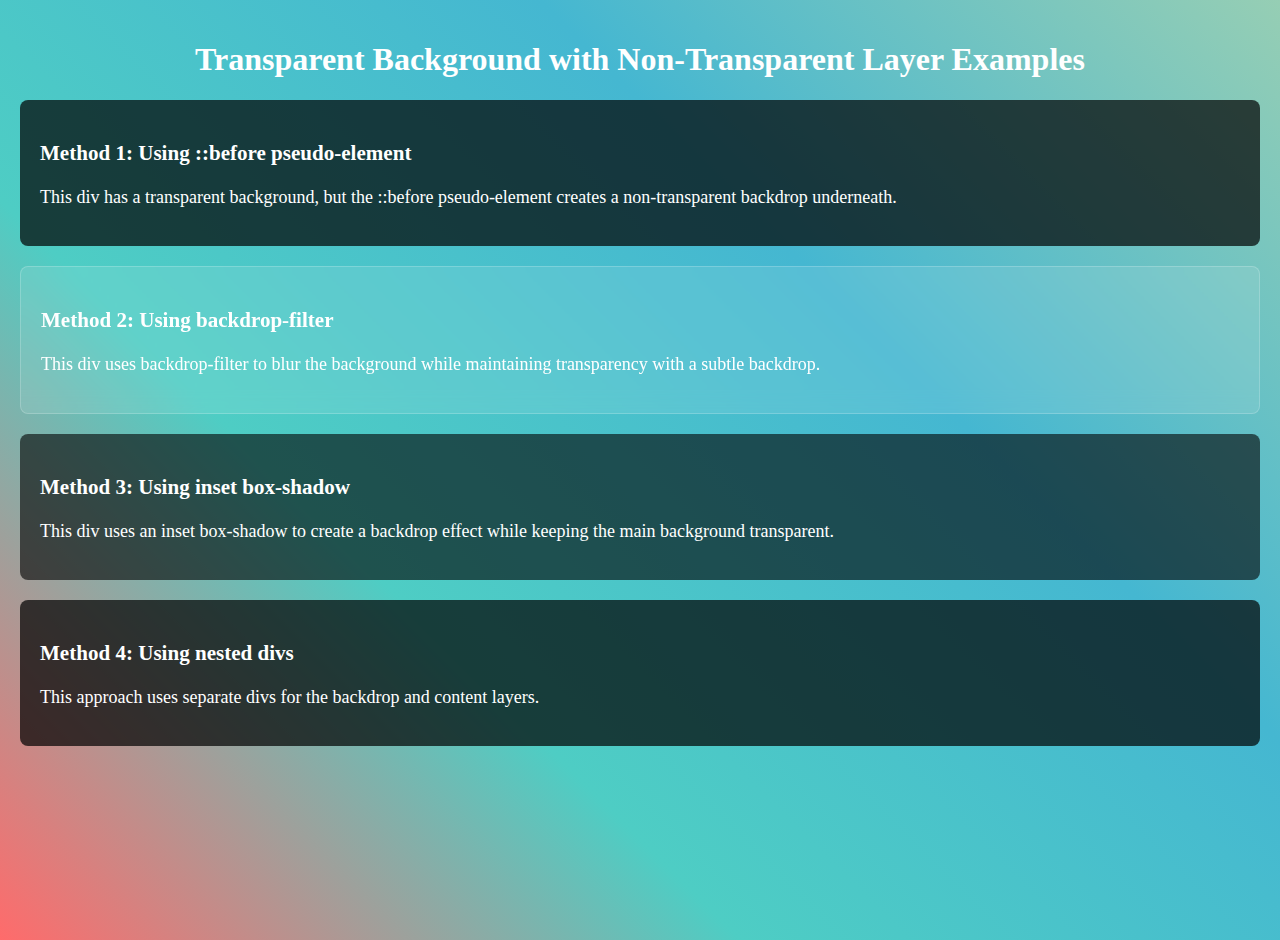
<file: example.html>
<!DOCTYPE html>
<html lang="en">
<head>
    <meta charset="UTF-8">
    <meta name="viewport" content="width=device-width, initial-scale=1.0">
    <title>Transparent Background with Non-Transparent Layer</title>
    <style>
        body {
            margin: 0;
            padding: 20px;
            background: linear-gradient(45deg, #ff6b6b, #4ecdc4, #45b7d1, #96ceb4);
            min-height: 100vh;
        }

        /* Method 1: Using pseudo-element */
        .transparent-with-backdrop {
            position: relative;
            padding: 20px;
            color: white;
            font-size: 18px;
            margin: 20px 0;
            border-radius: 8px;
            /* This div itself is transparent */
            background: transparent;
        }

        .transparent-with-backdrop::before {
            content: '';
            position: absolute;
            top: 0;
            left: 0;
            right: 0;
            bottom: 0;
            /* Non-transparent background underneath */
            background: rgba(0, 0, 0, 0.7);
            border-radius: 8px;
            z-index: -1;
        }

        /* Method 2: Using backdrop-filter (modern browsers) */
        .transparent-with-blur {
            position: relative;
            padding: 20px;
            color: white;
            font-size: 18px;
            margin: 20px 0;
            border-radius: 8px;
            /* Transparent background */
            background: rgba(255, 255, 255, 0.1);
            /* Blur the background behind */
            backdrop-filter: blur(10px);
            border: 1px solid rgba(255, 255, 255, 0.2);
        }

        /* Method 3: Using box-shadow for backdrop */
        .transparent-with-shadow {
            position: relative;
            padding: 20px;
            color: white;
            font-size: 18px;
            margin: 20px 0;
            border-radius: 8px;
            background: transparent;
            /* Create backdrop using inset shadow */
            box-shadow: inset 0 0 0 1000px rgba(0, 0, 0, 0.6);
        }

        /* Method 4: Using nested divs */
        .transparent-container {
            position: relative;
            margin: 20px 0;
            border-radius: 8px;
            overflow: hidden;
        }

        .backdrop-layer {
            position: absolute;
            top: 0;
            left: 0;
            right: 0;
            bottom: 0;
            background: rgba(0, 0, 0, 0.7);
            z-index: 1;
        }

        .content-layer {
            position: relative;
            padding: 20px;
            color: white;
            font-size: 18px;
            background: transparent;
            z-index: 2;
        }
    </style>
</head>
<body>
    <h1 style="color: white; text-align: center;">Transparent Background with Non-Transparent Layer Examples</h1>

    <div class="transparent-with-backdrop">
        <h3>Method 1: Using ::before pseudo-element</h3>
        <p>This div has a transparent background, but the ::before pseudo-element creates a non-transparent backdrop underneath.</p>
    </div>

    <div class="transparent-with-blur">
        <h3>Method 2: Using backdrop-filter</h3>
        <p>This div uses backdrop-filter to blur the background while maintaining transparency with a subtle backdrop.</p>
    </div>

    <div class="transparent-with-shadow">
        <h3>Method 3: Using inset box-shadow</h3>
        <p>This div uses an inset box-shadow to create a backdrop effect while keeping the main background transparent.</p>
    </div>

    <div class="transparent-container">
        <div class="backdrop-layer"></div>
        <div class="content-layer">
            <h3>Method 4: Using nested divs</h3>
            <p>This approach uses separate divs for the backdrop and content layers.</p>
        </div>
    </div>
</body>
</html>
</file>
